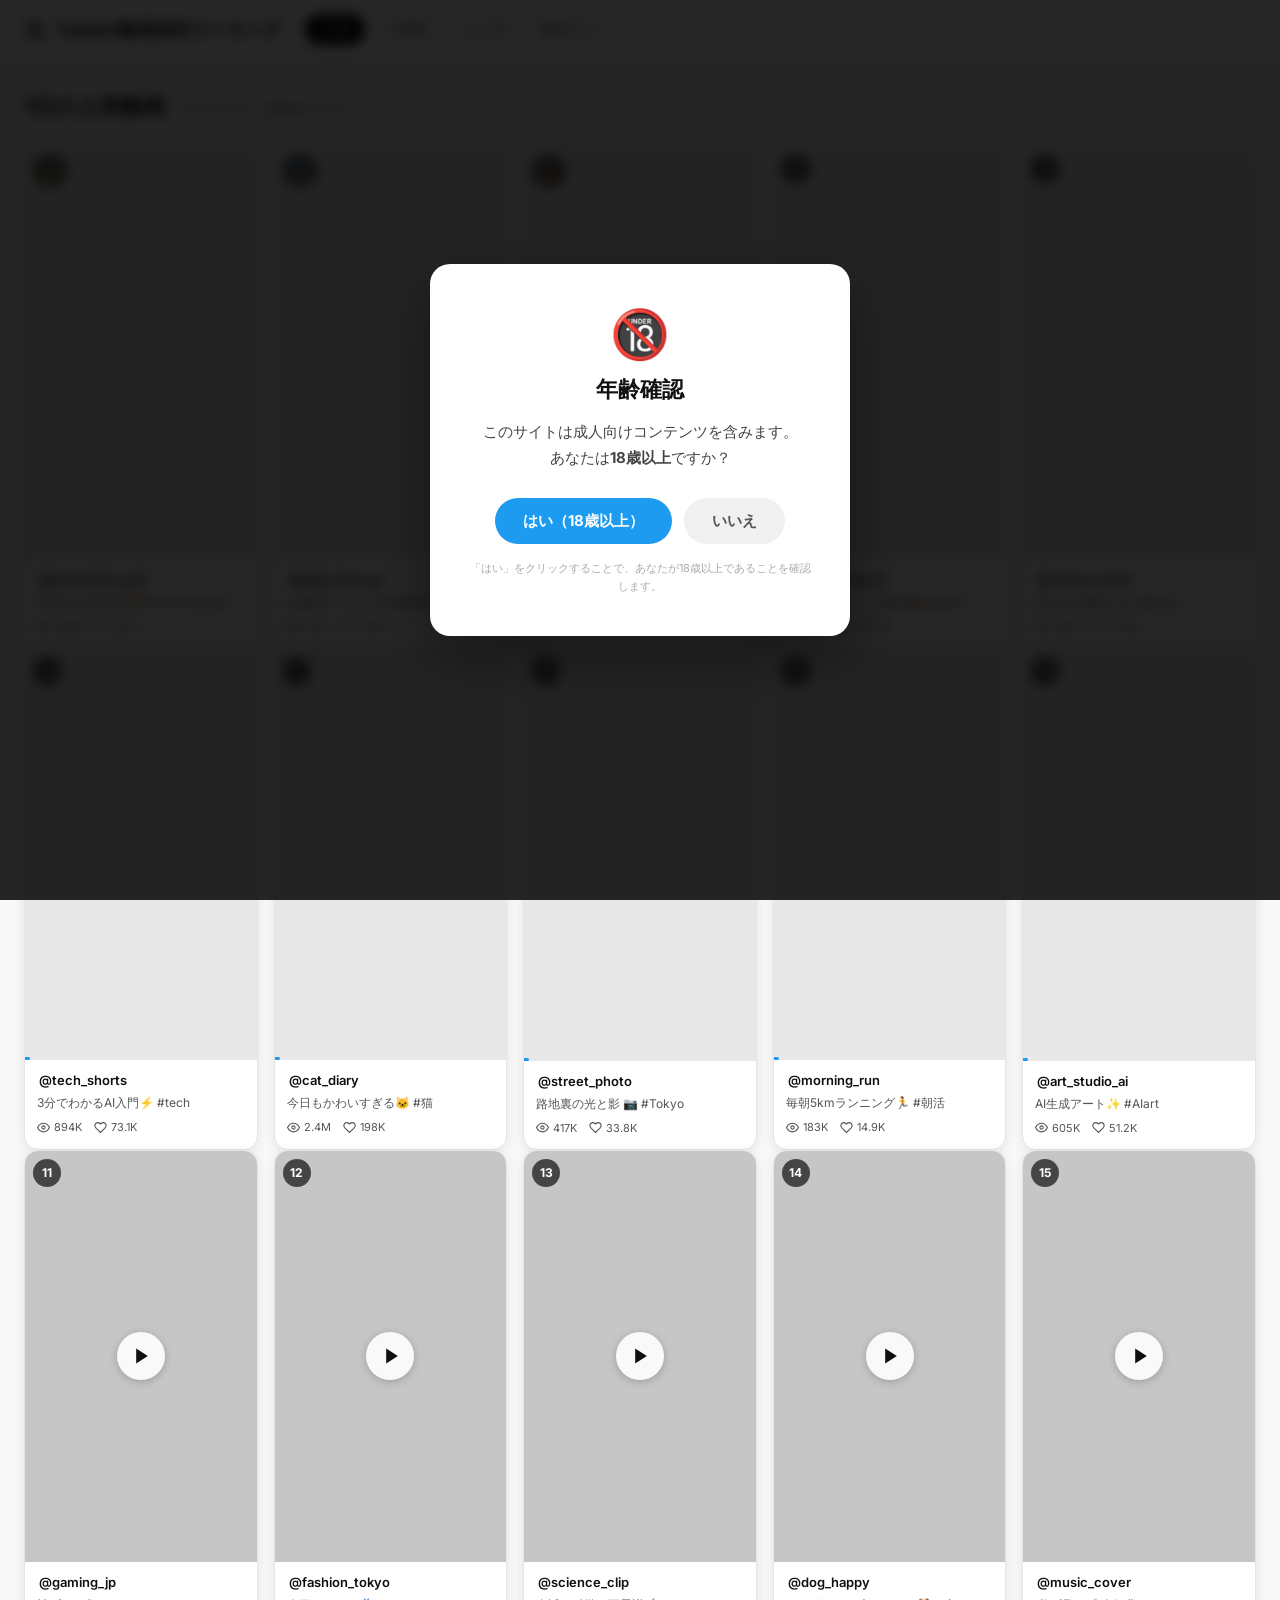
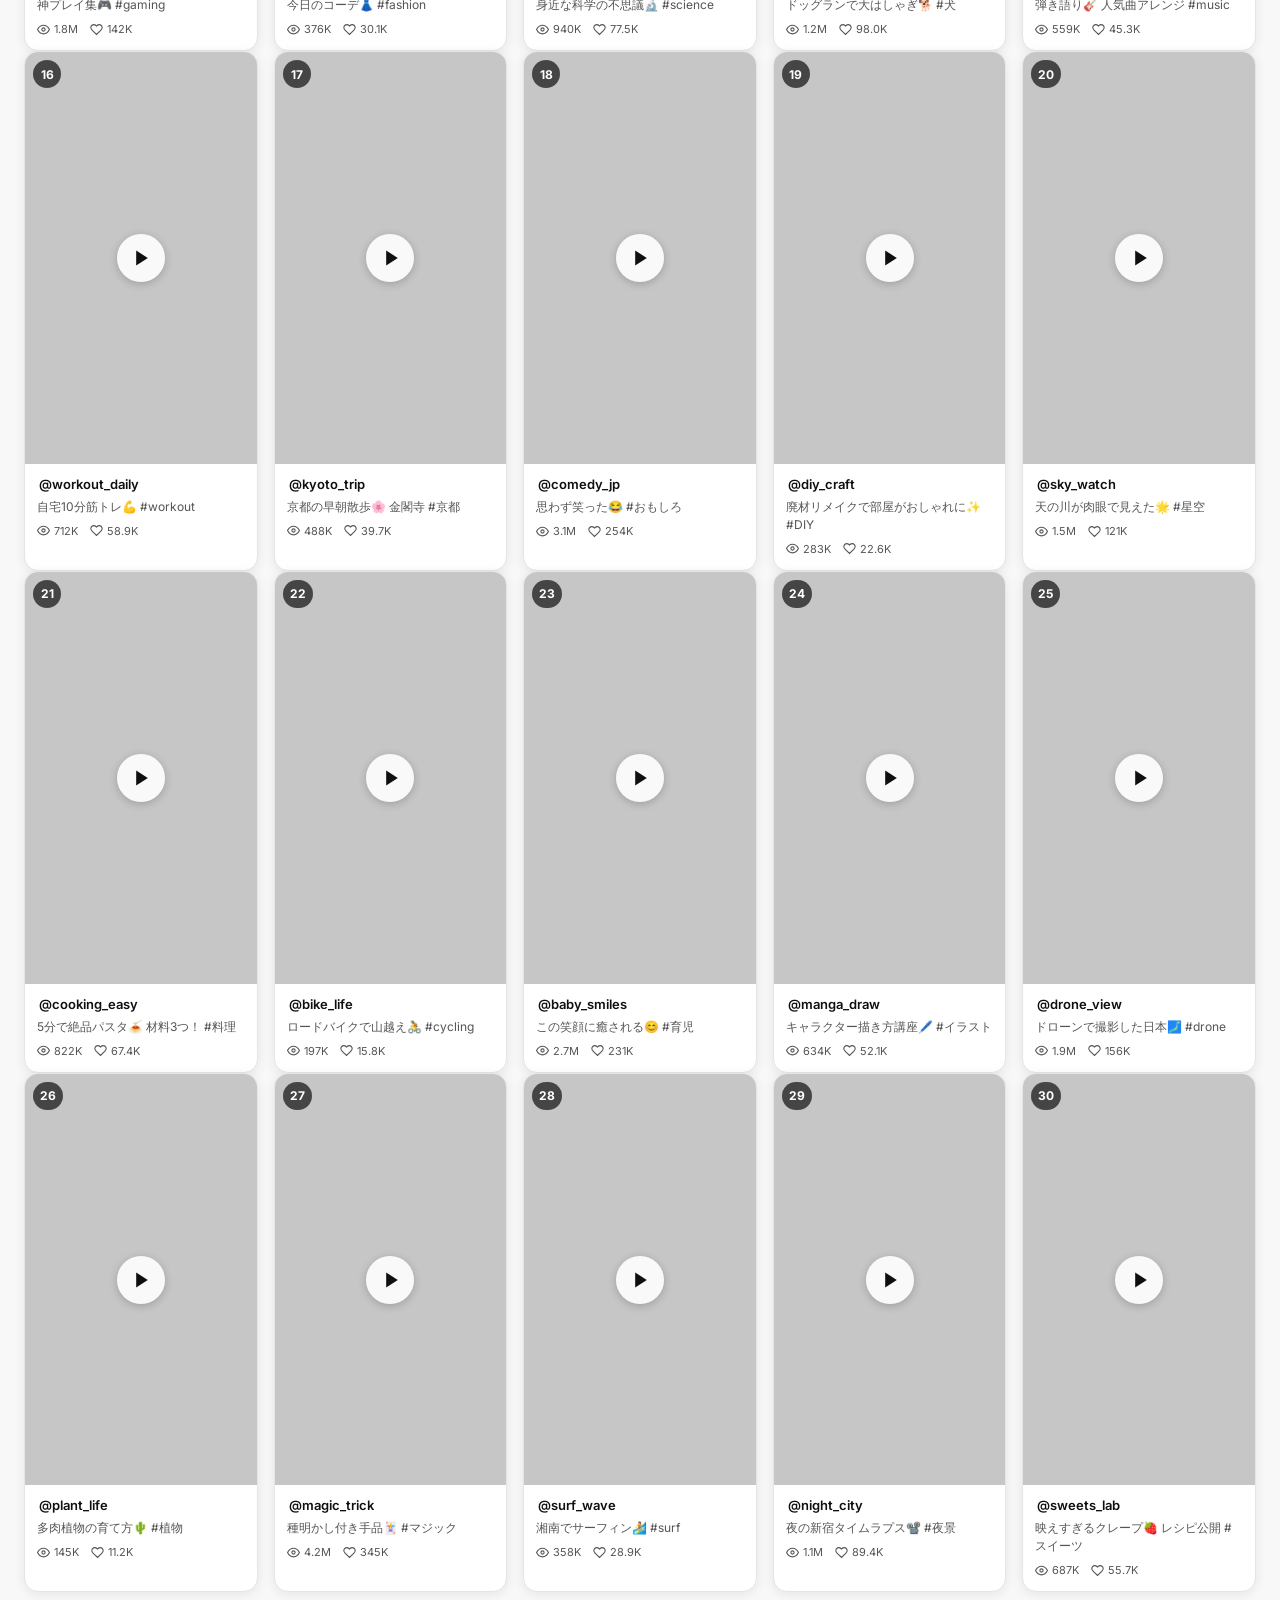
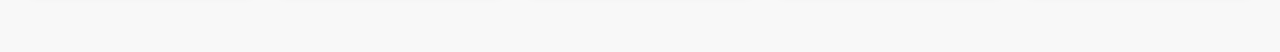
<file: index.html>
<!DOCTYPE html>
<html lang="ja">

<head>
  <meta charset="UTF-8" />
  <meta name="google-site-verification" content="Sk2YVxtyYbmy24uMKA7jjJyjYKhMI0NJybetHJk7RTs" />
  <meta name="viewport" content="width=device-width, initial-scale=1.0" />
  <title>X(Twitter)動画ランキング | 話題・バズり動画を毎日更新</title>
  <meta name="description" content="X(Twitter)で今話題の動画を毎日更新でランキング形式で紹介。1日・1週間・1ヶ月・殿堂入りの人気動画をまとめてチェック！最新のバズり動画を期間別ランキングで発見しよう。" />
  <meta name="keywords" content="Twitter動画, X動画, ツイッター動画, バズ動画, 話題動画, 動画ランキング" />
  <meta name="robots" content="index, follow" />

  <!-- Canonical URL（公開後にあなたのドメインに書き換えてください） -->
  <link rel="canonical" href="https://twvideo-rank.net/" />

  <!-- OGP（SNSシェア時の表示） -->
  <meta property="og:type" content="website" />
  <meta property="og:title" content="X(Twitter)動画ランキング | 話題・バズり動画を毎日更新" />
  <meta property="og:description" content="X（旧Twitter）で話題・バズっている動画を期間別ランキングで紹介！" />
  <meta property="og:url" content="https://twvideo-rank.net/" />
  <meta property="og:locale" content="ja_JP" />

  <!-- Twitter Card -->
  <meta name="twitter:card" content="summary_large_image" />
  <meta name="twitter:title" content="X(Twitter)動画ランキング" />
  <meta name="twitter:description" content="X（旧Twitter）で話題・バズっている動画を期間別ランキングで紹介！" />

  <!-- JSON-LD 構造化データ -->
  <script type="application/ld+json">
  {
    "@context": "https://schema.org",
    "@type": "WebSite",
    "name": "Twitter動画保存ランキング",
    "url": "https://twvideo-rank.net/",
    "description": "X（旧Twitter）で話題の動画を期間別ランキングで紹介するサイト",
    "inLanguage": "ja"
  }
  </script>

  <!-- Google Analytics 4 -->
  <script async src="https://www.googletagmanager.com/gtag/js?id=G-DD4HLRZR65"></script>
  <script>
    window.dataLayer = window.dataLayer || [];
    function gtag() { dataLayer.push(arguments); }
    gtag('js', new Date());
    gtag('config', 'G-DD4HLRZR65');
  </script>
  <link rel="preconnect" href="https://fonts.googleapis.com" />
  <link rel="preconnect" href="https://fonts.gstatic.com" crossorigin />
  <link href="https://fonts.googleapis.com/css2?family=Inter:wght@400;500;600;700&display=swap" rel="stylesheet" />
  <link rel="stylesheet" href="style.css" />
  <script type="text/javascript">
    (function(c,l,a,r,i,t,y){
        c[a]=c[a]||function(){(c[a].q=c[a].q||[]).push(arguments)};
        t=l.createElement(r);t.async=1;t.src="https://www.clarity.ms/tag/"+i;
        y=l.getElementsByTagName(r)[0];y.parentNode.insertBefore(t,y);
    })(window, document, "clarity", "script", "w5fmuq8g2q");
  </script>
</head>

<body>

  <!-- Header -->
  <header class="site-header">
    <div class="header-inner">
      <div class="logo">
        <svg class="logo-icon" viewBox="0 0 24 24" fill="currentColor" aria-hidden="true">
          <path
            d="M18.244 2.25h3.308l-7.227 8.26 8.502 11.24H16.17l-5.214-6.817L4.99 21.75H1.68l7.73-8.835L1.254 2.25H8.08l4.713 6.231zm-1.161 17.52h1.833L7.084 4.126H5.117z" />
        </svg>
        <span>Twitter動画保存ランキング</span>
      </div>
      <nav class="header-nav">
        <button class="filter-btn active" data-filter="today">１日</button>
        <button class="filter-btn" data-filter="week">１週間</button>
        <button class="filter-btn" data-filter="month">１ヶ月</button>
        <button class="filter-btn" data-filter="alltime">殿堂入り</button>
      </nav>
    </div>
  </header>

  <!-- Main Content -->
  <main class="main-content">
    <div class="section-header">
      <h1 class="section-title" id="sectionTitle">1日の人気動画</h1>
      <span class="section-subtitle">スクロールして動画をプレビュー</span>
    </div>
    <div id="gridWrapper">
      <!-- 5本ずつのvideo-gridとインラインバナーはscript.jsが動的生成 -->
    </div>
  </main>

  <!-- Banner: top-right (floats over content) -->
  <div id="bannerTopRight" class="banner-topright" style="display:none;"></div>

  <!-- Banner: bottom-center (floats over content) -->
  <div id="bannerBottomCenter" class="banner-bottomcenter" style="display:none;"></div>

  <!-- Age Gate -->
  <div id="ageGate" class="age-gate-overlay">
    <div class="age-gate-box">
      <div class="age-gate-icon">🔞</div>
      <h2 class="age-gate-title">年齢確認</h2>
      <p class="age-gate-body">このサイトは成人向けコンテンツを含みます。<br>あなたは<strong>18歳以上</strong>ですか？</p>
      <div class="age-gate-buttons">
        <button class="age-btn age-btn-yes" id="ageYes">はい（18歳以上）</button>
        <button class="age-btn age-btn-no" id="ageNo">いいえ</button>
      </div>
      <p class="age-gate-note">「はい」をクリックすることで、あなたが18歳以上であることを確認します。</p>
    </div>
  </div>

  <!-- Popup Ad Overlay -->

  <div id="popupOverlay" class="popup-overlay" style="display:none;">
    <div class="popup-box">
      <button class="popup-close" id="popupClose" aria-label="閉じる">✕</button>
      <div id="popupContent"></div>
    </div>
  </div>

  <script src="script.js"></script>
</body>

</html>
</file>
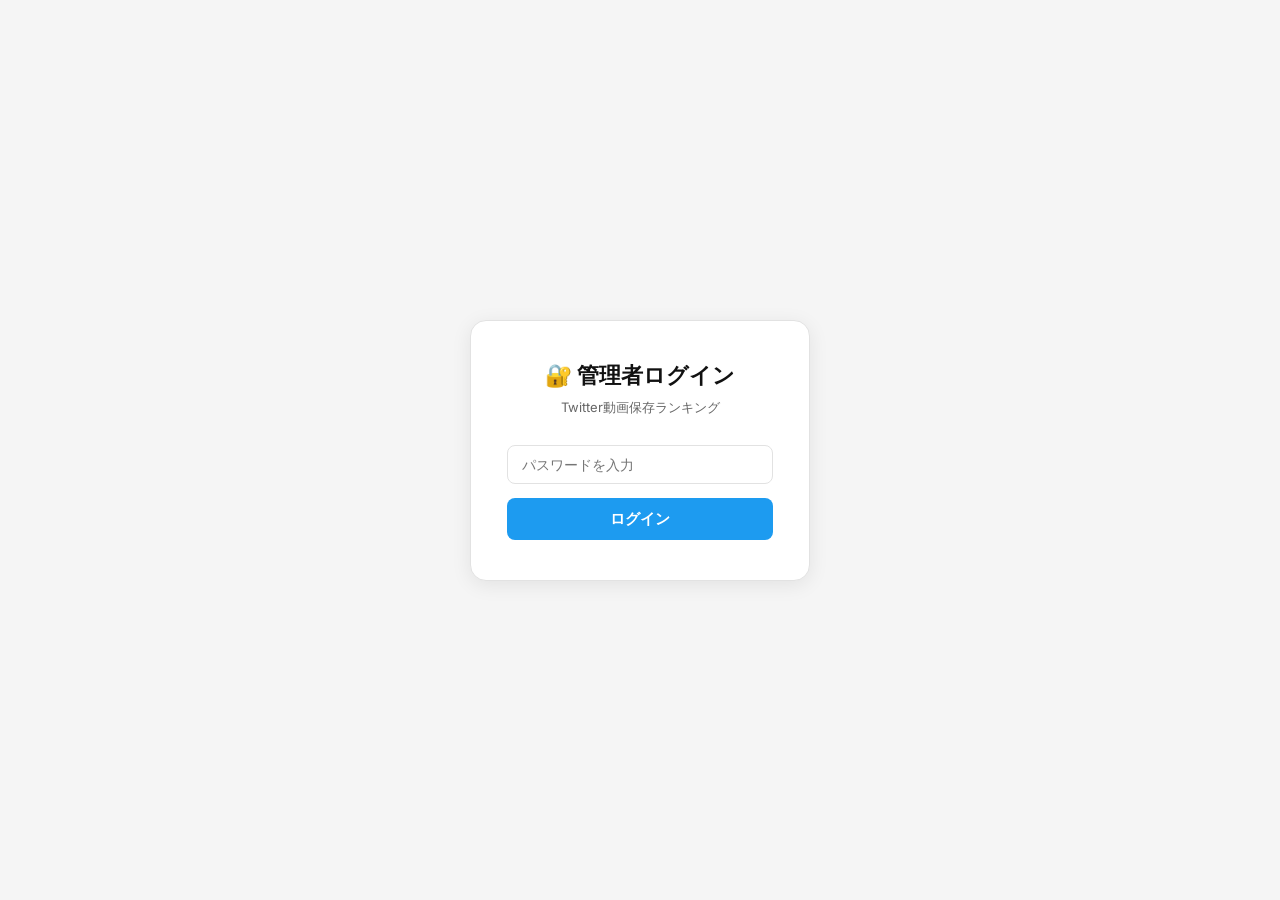
<file: admin.html>
<!DOCTYPE html>
<html lang="ja">

<head>
    <meta charset="UTF-8" />
    <meta name="viewport" content="width=device-width, initial-scale=1.0" />
    <title>管理画面 — Twitter動画保存ランキング</title>
    <link rel="preconnect" href="https://fonts.googleapis.com" />
    <link href="https://fonts.googleapis.com/css2?family=Inter:wght@400;500;600;700&display=swap" rel="stylesheet" />
    <style>
        *,
        *::before,
        *::after {
            box-sizing: border-box;
            margin: 0;
            padding: 0;
        }

        :root {
            --accent: #1d9bf0;
            --bg: #f5f5f5;
            --surface: #fff;
            --border: #e2e2e2;
            --text: #111;
            --text2: #666;
            --red: #e0245e;
            --green: #34c759;
            --font: 'Inter', sans-serif;
        }

        body {
            font-family: var(--font);
            background: var(--bg);
            color: var(--text);
            min-height: 100vh;
        }

        /* ===== Login ===== */
        #loginScreen {
            display: flex;
            align-items: center;
            justify-content: center;
            min-height: 100vh;
        }

        .login-box {
            background: var(--surface);
            border: 1px solid var(--border);
            border-radius: 16px;
            padding: 40px 36px;
            width: 340px;
            box-shadow: 0 4px 20px rgba(0, 0, 0, 0.08);
            text-align: center;
        }

        .login-logo {
            font-size: 22px;
            font-weight: 700;
            margin-bottom: 8px;
        }

        .login-sub {
            font-size: 13px;
            color: var(--text2);
            margin-bottom: 28px;
        }

        .login-box input[type="password"] {
            width: 100%;
            padding: 10px 14px;
            border: 1px solid var(--border);
            border-radius: 8px;
            font-size: 14px;
            font-family: var(--font);
            outline: none;
            margin-bottom: 14px;
            transition: border-color 0.15s;
        }

        .login-box input[type="password"]:focus {
            border-color: var(--accent);
        }

        .login-box button {
            width: 100%;
            padding: 11px;
            background: var(--accent);
            color: #fff;
            border: none;
            border-radius: 8px;
            font-size: 15px;
            font-weight: 600;
            font-family: var(--font);
            cursor: pointer;
            transition: opacity 0.15s;
        }

        .login-box button:hover {
            opacity: 0.85;
        }

        .login-error {
            color: var(--red);
            font-size: 13px;
            margin-top: 10px;
            display: none;
        }

        /* ===== Admin App ===== */
        #adminApp {
            display: none;
        }

        .admin-header {
            background: var(--surface);
            border-bottom: 1px solid var(--border);
            padding: 0 20px;
            height: 56px;
            display: flex;
            align-items: center;
            justify-content: space-between;
            position: sticky;
            top: 0;
            z-index: 10;
        }

        .admin-header h1 {
            font-size: 16px;
            font-weight: 700;
        }

        .admin-header-right {
            display: flex;
            align-items: center;
            gap: 10px;
        }

        .save-all-btn {
            background: var(--accent);
            color: #fff;
            border: none;
            border-radius: 999px;
            padding: 7px 20px;
            font-size: 13px;
            font-weight: 600;
            font-family: var(--font);
            cursor: pointer;
            transition: opacity 0.15s;
        }

        .save-all-btn:hover {
            opacity: 0.85;
        }

        .logout-btn {
            background: none;
            border: 1px solid var(--border);
            border-radius: 999px;
            padding: 6px 16px;
            font-size: 13px;
            color: var(--text2);
            font-family: var(--font);
            cursor: pointer;
            transition: background 0.15s;
        }

        .logout-btn:hover {
            background: #f0f0f0;
        }

        .view-site-link {
            font-size: 13px;
            color: var(--accent);
            text-decoration: none;
        }

        .view-site-link:hover {
            text-decoration: underline;
        }

        .admin-body {
            max-width: 1200px;
            margin: 0 auto;
            padding: 24px 16px 80px;
        }

        /* Mode Tabs */
        .mode-tabs {
            display: flex;
            gap: 4px;
            margin-bottom: 16px;
            background: #ebebeb;
            border-radius: 10px;
            padding: 4px;
            width: fit-content;
        }

        .mode-tab {
            padding: 7px 18px;
            border: none;
            background: transparent;
            font-size: 13px;
            font-weight: 600;
            font-family: var(--font);
            color: var(--text2);
            cursor: pointer;
            border-radius: 7px;
            transition: background 0.15s, color 0.15s;
        }

        .mode-tab.active {
            background: var(--surface);
            color: var(--text);
            box-shadow: 0 1px 4px rgba(0, 0, 0, 0.08);
        }

        /* Category Tabs */
        #catTabRow {
            display: flex;
            gap: 4px;
            margin-bottom: 20px;
            border-bottom: 1px solid var(--border);
        }

        .cat-tab {
            padding: 8px 18px;
            border: none;
            background: transparent;
            font-size: 14px;
            font-weight: 500;
            font-family: var(--font);
            color: var(--text2);
            cursor: pointer;
            border-bottom: 2px solid transparent;
            margin-bottom: -1px;
            transition: color 0.15s, border-color 0.15s;
        }

        .cat-tab.active {
            color: var(--accent);
            border-bottom-color: var(--accent);
        }

        /* Rank table */
        .table-header {
            display: grid;
            grid-template-columns: 52px 1fr 1fr 110px 70px 70px 80px;
            gap: 6px;
            padding: 0 0 8px;
            border-bottom: 2px solid var(--border);
            margin-bottom: 4px;
        }

        .table-header span {
            font-size: 11px;
            font-weight: 600;
            color: var(--text2);
            text-transform: uppercase;
            letter-spacing: .04em;
        }

        .rank-row {
            display: grid;
            grid-template-columns: 52px 1fr 1fr 110px 70px 70px 80px;
            gap: 6px;
            align-items: center;
            padding: 7px 0;
            border-bottom: 1px solid var(--border);
        }

        .rank-row:last-child {
            border-bottom: none;
        }

        .rank-num {
            font-size: 17px;
            font-weight: 700;
            text-align: center;
            color: var(--text2);
        }

        .rank-num.top3 {
            color: var(--accent);
        }

        .rank-row input[type="text"],
        .rank-row input[type="number"] {
            width: 100%;
            padding: 7px 9px;
            border: 1px solid var(--border);
            border-radius: 7px;
            font-size: 12px;
            font-family: var(--font);
            outline: none;
            transition: border-color 0.15s;
        }

        .rank-row input:focus {
            border-color: var(--accent);
        }

        .rank-row input::placeholder {
            color: #bbb;
        }

        .rank-row input.active-url {
            border-color: var(--green);
            background: #f0fdf4;
        }

        /* Preview field with fetch button */
        .preview-field {
            display: flex;
            align-items: center;
            gap: 4px;
        }

        .preview-field .preview-input {
            flex: 1;
            min-width: 0;
        }

        .fetch-btn {
            flex-shrink: 0;
            padding: 6px 8px;
            background: #f0f9ff;
            border: 1px solid #bae0fd;
            border-radius: 6px;
            font-size: 11px;
            font-weight: 600;
            font-family: var(--font);
            color: var(--accent);
            cursor: pointer;
            white-space: nowrap;
            transition: background 0.15s;
        }

        .fetch-btn:hover {
            background: #e0f2fe;
        }

        .fetch-btn:disabled {
            opacity: 0.5;
            cursor: default;
        }

        .time-input {

            text-align: center;
        }

        .row-status {
            font-size: 11px;
            color: #aaa;
            text-align: center;
        }

        .row-status.ok {
            color: var(--green);
            font-weight: 600;
        }

        /* Banner separator in video list */
        .banner-separator {
            background: #eff6ff;
            border: 1px solid #bfdbfe;
            border-radius: 7px;
            padding: 7px 14px;
            font-size: 12px;
            color: #3b82f6;
            margin: 6px 0;
            font-weight: 500;
        }

        /* Banner section */
        .banner-section {
            background: var(--surface);
            border: 1px solid var(--border);
            border-radius: 12px;
            padding: 18px 20px;
            margin-bottom: 14px;
        }

        .banner-title {
            font-size: 14px;
            font-weight: 700;
            margin-bottom: 12px;
        }

        .banner-fields {
            display: flex;
            flex-direction: column;
            gap: 8px;
        }

        .banner-fields label,
        .banner-slot-label {
            font-size: 11px;
            color: var(--text2);
            font-weight: 600;
            text-transform: uppercase;
            letter-spacing: .04em;
        }

        .hint-text {
            font-size: 10px;
            font-weight: 400;
            text-transform: none;
            letter-spacing: 0;
            color: #999;
        }

        textarea[data-key] {
            width: 100%;
            padding: 8px 10px;
            border: 1px solid var(--border);
            border-radius: 8px;
            font-size: 11px;
            font-family: monospace;
            outline: none;
            resize: vertical;
            transition: border-color 0.15s;
            line-height: 1.5;
        }

        textarea[data-key]:focus {
            border-color: var(--accent);
        }

        .toggle-label {
            display: flex;
            align-items: center;
            gap: 8px;
            font-size: 13px;
            color: var(--text);
            cursor: pointer;
            font-weight: 500;
            text-transform: none;
            letter-spacing: 0;
            padding: 2px 0;
        }

        .toggle-label input[type="checkbox"] {
            width: 15px;
            height: 15px;
            cursor: pointer;
        }

        /* Inline banner pair */
        .inline-banner-pair {
            display: grid;
            grid-template-columns: 1fr 1fr;
            gap: 14px;
        }

        .inline-banner-slot {
            display: flex;
            flex-direction: column;
            gap: 6px;
        }

        /* Toast */
        .toast {
            position: fixed;
            bottom: 24px;
            left: 50%;
            transform: translateX(-50%);
            background: #111;
            color: #fff;
            padding: 10px 24px;
            border-radius: 999px;
            font-size: 14px;
            opacity: 0;
            transition: opacity 0.3s;
            pointer-events: none;
            white-space: nowrap;
            z-index: 999;
        }

        .toast.show {
            opacity: 1;
        }

        @media (max-width: 800px) {

            .table-header,
            .rank-row {
                grid-template-columns: 44px 1fr 1fr;
            }

            .table-header span:nth-child(n+4),
            .rank-row>*:nth-child(n+4) {
                display: none;
            }

            .inline-banner-pair {
                grid-template-columns: 1fr;
            }
        }
    </style>
</head>

<body>

    <!-- Login -->
    <div id="loginScreen">
        <div class="login-box">
            <div class="login-logo">🔐 管理者ログイン</div>
            <p class="login-sub">Twitter動画保存ランキング</p>
            <input type="password" id="passwordInput" placeholder="パスワードを入力" />
            <button id="loginBtn">ログイン</button>
            <p class="login-error" id="loginError">パスワードが正しくありません</p>
        </div>
    </div>

    <!-- Admin App -->
    <div id="adminApp">
        <header class="admin-header">
            <h1>🎬 動画ランキング管理</h1>
            <div class="admin-header-right">
                <a href="index.html" class="view-site-link" target="_blank">→ サイトを見る</a>
                <button class="save-all-btn" id="saveAllBtn">💾 保存する</button>
                <button class="logout-btn" id="logoutBtn">ログアウト</button>
            </div>
        </header>

        <div class="admin-body">
            <!-- Mode Tabs -->
            <div class="mode-tabs">
                <button class="mode-tab active" data-mode="videos">📹 動画ランキング</button>
                <button class="mode-tab" data-mode="banners">🖼️ バナー広告</button>
                <button class="mode-tab" data-mode="github">⚙️ GitHub設定</button>
            </div>

            <!-- Category Tabs -->
            <div id="catTabRow">
                <button class="cat-tab active" data-cat="today">１日</button>
                <button class="cat-tab" data-cat="week">１週間</button>
                <button class="cat-tab" data-cat="month">１ヶ月</button>
                <button class="cat-tab" data-cat="alltime">殿堂入り</button>
            </div>

            <div id="rankList"></div>
        </div>
    </div>

    <div class="toast" id="toast"></div>
    <script src="admin.js"></script>
</body>

</html>
</file>
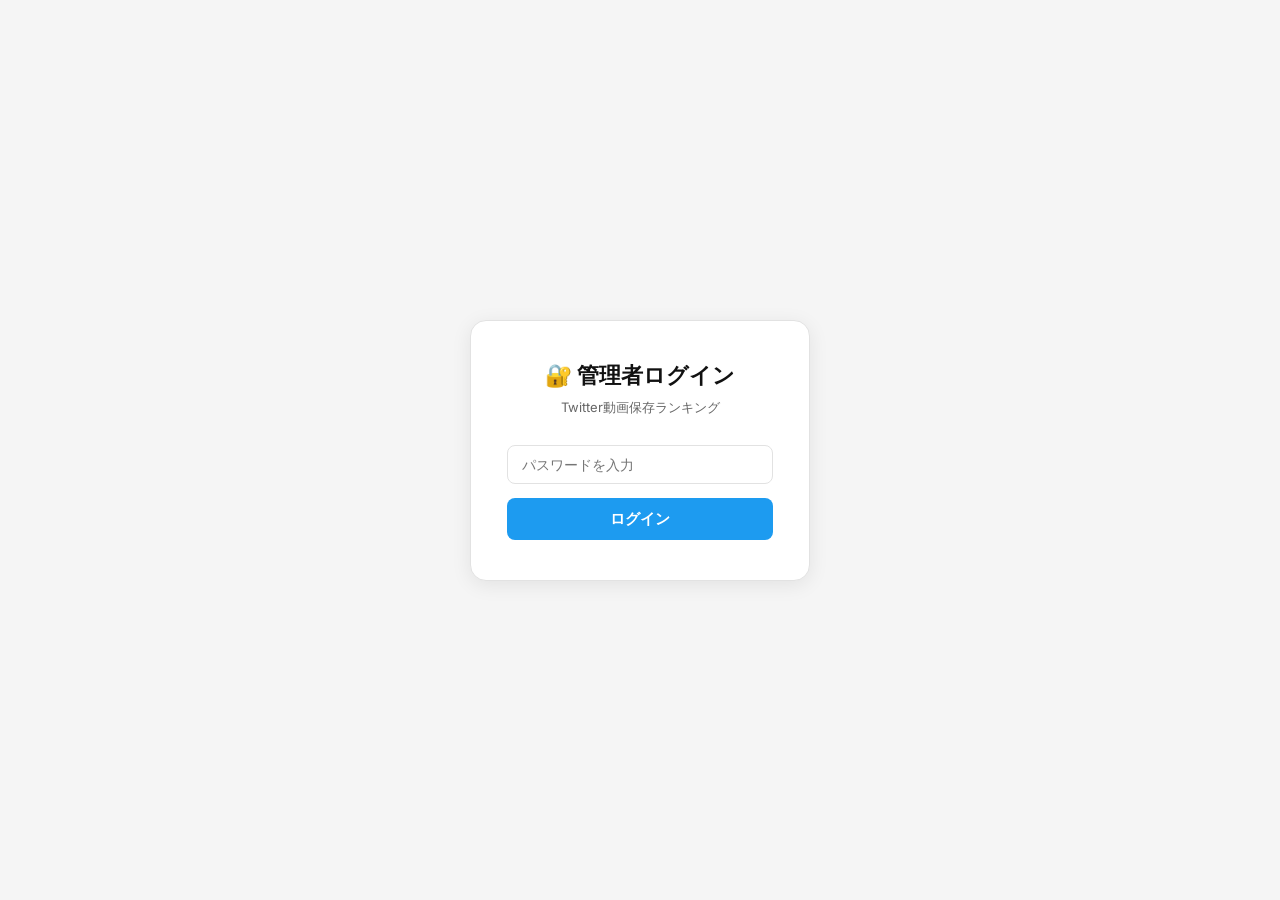
<file: panel-r4m9wq.html>
<!DOCTYPE html>
<html lang="ja">

<head>
    <meta charset="UTF-8" />
    <meta name="viewport" content="width=device-width, initial-scale=1.0" />
    <title>管理画面 — Twitter動画保存ランキング</title>
    <link rel="preconnect" href="https://fonts.googleapis.com" />
    <link href="https://fonts.googleapis.com/css2?family=Inter:wght@400;500;600;700&display=swap" rel="stylesheet" />
    <style>
        *,
        *::before,
        *::after {
            box-sizing: border-box;
            margin: 0;
            padding: 0;
        }

        :root {
            --accent: #1d9bf0;
            --bg: #f5f5f5;
            --surface: #fff;
            --border: #e2e2e2;
            --text: #111;
            --text2: #666;
            --red: #e0245e;
            --green: #34c759;
            --font: 'Inter', sans-serif;
        }

        body {
            font-family: var(--font);
            background: var(--bg);
            color: var(--text);
            min-height: 100vh;
        }

        /* ===== Login ===== */
        #loginScreen {
            display: flex;
            align-items: center;
            justify-content: center;
            min-height: 100vh;
        }

        .login-box {
            background: var(--surface);
            border: 1px solid var(--border);
            border-radius: 16px;
            padding: 40px 36px;
            width: 340px;
            box-shadow: 0 4px 20px rgba(0, 0, 0, 0.08);
            text-align: center;
        }

        .login-logo {
            font-size: 22px;
            font-weight: 700;
            margin-bottom: 8px;
        }

        .login-sub {
            font-size: 13px;
            color: var(--text2);
            margin-bottom: 28px;
        }

        .login-box input[type="password"] {
            width: 100%;
            padding: 10px 14px;
            border: 1px solid var(--border);
            border-radius: 8px;
            font-size: 14px;
            font-family: var(--font);
            outline: none;
            margin-bottom: 14px;
            transition: border-color 0.15s;
        }

        .login-box input[type="password"]:focus {
            border-color: var(--accent);
        }

        .login-box button {
            width: 100%;
            padding: 11px;
            background: var(--accent);
            color: #fff;
            border: none;
            border-radius: 8px;
            font-size: 15px;
            font-weight: 600;
            font-family: var(--font);
            cursor: pointer;
            transition: opacity 0.15s;
        }

        .login-box button:hover {
            opacity: 0.85;
        }

        .login-error {
            color: var(--red);
            font-size: 13px;
            margin-top: 10px;
            display: none;
        }

        /* ===== Admin App ===== */
        #adminApp {
            display: none;
        }

        .admin-header {
            background: var(--surface);
            border-bottom: 1px solid var(--border);
            padding: 0 20px;
            height: 56px;
            display: flex;
            align-items: center;
            justify-content: space-between;
            position: sticky;
            top: 0;
            z-index: 10;
        }

        .admin-header h1 {
            font-size: 16px;
            font-weight: 700;
        }

        .admin-header-right {
            display: flex;
            align-items: center;
            gap: 10px;
        }

        .save-all-btn {
            background: var(--accent);
            color: #fff;
            border: none;
            border-radius: 999px;
            padding: 7px 20px;
            font-size: 13px;
            font-weight: 600;
            font-family: var(--font);
            cursor: pointer;
            transition: opacity 0.15s;
        }

        .save-all-btn:hover {
            opacity: 0.85;
        }

        .logout-btn {
            background: none;
            border: 1px solid var(--border);
            border-radius: 999px;
            padding: 6px 16px;
            font-size: 13px;
            color: var(--text2);
            font-family: var(--font);
            cursor: pointer;
            transition: background 0.15s;
        }

        .logout-btn:hover {
            background: #f0f0f0;
        }

        .view-site-link {
            font-size: 13px;
            color: var(--accent);
            text-decoration: none;
        }

        .view-site-link:hover {
            text-decoration: underline;
        }

        .admin-body {
            max-width: 1200px;
            margin: 0 auto;
            padding: 24px 16px 80px;
        }

        /* Mode Tabs */
        .mode-tabs {
            display: flex;
            gap: 4px;
            margin-bottom: 16px;
            background: #ebebeb;
            border-radius: 10px;
            padding: 4px;
            width: fit-content;
        }

        .mode-tab {
            padding: 7px 18px;
            border: none;
            background: transparent;
            font-size: 13px;
            font-weight: 600;
            font-family: var(--font);
            color: var(--text2);
            cursor: pointer;
            border-radius: 7px;
            transition: background 0.15s, color 0.15s;
        }

        .mode-tab.active {
            background: var(--surface);
            color: var(--text);
            box-shadow: 0 1px 4px rgba(0, 0, 0, 0.08);
        }

        /* Category Tabs */
        #catTabRow {
            display: flex;
            gap: 4px;
            margin-bottom: 20px;
            border-bottom: 1px solid var(--border);
        }

        .cat-tab {
            padding: 8px 18px;
            border: none;
            background: transparent;
            font-size: 14px;
            font-weight: 500;
            font-family: var(--font);
            color: var(--text2);
            cursor: pointer;
            border-bottom: 2px solid transparent;
            margin-bottom: -1px;
            transition: color 0.15s, border-color 0.15s;
        }

        .cat-tab.active {
            color: var(--accent);
            border-bottom-color: var(--accent);
        }

        /* Rank table */
        .table-header {
            display: grid;
            grid-template-columns: 52px 1fr 1fr 110px 70px 70px 80px 60px;
            gap: 6px;
            padding: 0 0 8px;
            border-bottom: 2px solid var(--border);
            margin-bottom: 4px;
        }

        .table-header span {
            font-size: 11px;
            font-weight: 600;
            color: var(--text2);
            text-transform: uppercase;
            letter-spacing: .04em;
        }

        .rank-row {
            display: grid;
            grid-template-columns: 52px 1fr 1fr 110px 70px 70px 80px 60px;
            gap: 6px;
            align-items: center;
            padding: 7px 0;
            border-bottom: 1px solid var(--border);
        }

        .rank-row:last-child {
            border-bottom: none;
        }

        .rank-num {
            font-size: 17px;
            font-weight: 700;
            text-align: center;
            color: var(--text2);
        }

        .rank-num.top3 {
            color: var(--accent);
        }

        .rank-row input[type="text"],
        .rank-row input[type="number"] {
            width: 100%;
            padding: 7px 9px;
            border: 1px solid var(--border);
            border-radius: 7px;
            font-size: 12px;
            font-family: var(--font);
            outline: none;
            transition: border-color 0.15s;
        }

        .rank-row input:focus {
            border-color: var(--accent);
        }

        .rank-row input::placeholder {
            color: #bbb;
        }

        .rank-row input.active-url {
            border-color: var(--green);
            background: #f0fdf4;
        }

        /* Preview field with fetch button */
        .preview-field {
            display: flex;
            align-items: center;
            gap: 4px;
        }

        .preview-field .preview-input {
            flex: 1;
            min-width: 0;
        }

        .fetch-btn {
            flex-shrink: 0;
            padding: 6px 8px;
            background: #f0f9ff;
            border: 1px solid #bae0fd;
            border-radius: 6px;
            font-size: 11px;
            font-weight: 600;
            font-family: var(--font);
            color: var(--accent);
            cursor: pointer;
            white-space: nowrap;
            transition: background 0.15s;
        }

        .fetch-btn:hover {
            background: #e0f2fe;
        }

        .fetch-btn:disabled {
            opacity: 0.5;
            cursor: default;
        }

        .time-input {

            text-align: center;
        }

        .row-status {
            font-size: 11px;
            color: #aaa;
            text-align: center;
        }

        .row-status.ok {
            color: var(--green);
            font-weight: 600;
        }

        .click-count-cell {
            font-size: 12px;
            text-align: center;
            color: var(--accent);
            font-weight: 600;
        }

        /* Banner separator in video list */
        .banner-separator {
            background: #eff6ff;
            border: 1px solid #bfdbfe;
            border-radius: 7px;
            padding: 7px 14px;
            font-size: 12px;
            color: #3b82f6;
            margin: 6px 0;
            font-weight: 500;
        }

        /* Banner section */
        .banner-section {
            background: var(--surface);
            border: 1px solid var(--border);
            border-radius: 12px;
            padding: 18px 20px;
            margin-bottom: 14px;
        }

        .banner-title {
            font-size: 14px;
            font-weight: 700;
            margin-bottom: 12px;
        }

        .banner-fields {
            display: flex;
            flex-direction: column;
            gap: 8px;
        }

        .banner-fields label,
        .banner-slot-label {
            font-size: 11px;
            color: var(--text2);
            font-weight: 600;
            text-transform: uppercase;
            letter-spacing: .04em;
        }

        .hint-text {
            font-size: 10px;
            font-weight: 400;
            text-transform: none;
            letter-spacing: 0;
            color: #999;
        }

        textarea[data-key] {
            width: 100%;
            padding: 8px 10px;
            border: 1px solid var(--border);
            border-radius: 8px;
            font-size: 11px;
            font-family: monospace;
            outline: none;
            resize: vertical;
            transition: border-color 0.15s;
            line-height: 1.5;
        }

        textarea[data-key]:focus {
            border-color: var(--accent);
        }

        .toggle-label {
            display: flex;
            align-items: center;
            gap: 8px;
            font-size: 13px;
            color: var(--text);
            cursor: pointer;
            font-weight: 500;
            text-transform: none;
            letter-spacing: 0;
            padding: 2px 0;
        }

        .toggle-label input[type="checkbox"] {
            width: 15px;
            height: 15px;
            cursor: pointer;
        }

        /* Inline banner pair */
        .inline-banner-pair {
            display: grid;
            grid-template-columns: 1fr 1fr;
            gap: 14px;
        }

        .inline-banner-slot {
            display: flex;
            flex-direction: column;
            gap: 6px;
        }

        /* Toast */
        .toast {
            position: fixed;
            bottom: 24px;
            left: 50%;
            transform: translateX(-50%);
            background: #111;
            color: #fff;
            padding: 10px 24px;
            border-radius: 999px;
            font-size: 14px;
            opacity: 0;
            transition: opacity 0.3s;
            pointer-events: none;
            white-space: nowrap;
            z-index: 999;
        }

        .toast.show {
            opacity: 1;
        }

        @media (max-width: 800px) {

            .table-header,
            .rank-row {
                grid-template-columns: 44px 1fr 1fr;
            }

            .table-header span:nth-child(n+4),
            .rank-row>*:nth-child(n+4) {
                display: none;
            }

            .inline-banner-pair {
                grid-template-columns: 1fr;
            }
        }
    </style>
</head>

<body>

    <!-- Login -->
    <div id="loginScreen">
        <div class="login-box">
            <div class="login-logo">🔐 管理者ログイン</div>
            <p class="login-sub">Twitter動画保存ランキング</p>
            <input type="password" id="passwordInput" placeholder="パスワードを入力" />
            <button id="loginBtn">ログイン</button>
            <p class="login-error" id="loginError">パスワードが正しくありません</p>
        </div>
    </div>

    <!-- Admin App -->
    <div id="adminApp">
        <header class="admin-header">
            <h1>🎬 動画ランキング管理</h1>
            <div class="admin-header-right">
                <a href="index.html" class="view-site-link" target="_blank">→ サイトを見る</a>
                <button class="save-all-btn" id="saveAllBtn">💾 保存する</button>
                <button class="logout-btn" id="logoutBtn">ログアウト</button>
            </div>
        </header>

        <div class="admin-body">
            <!-- Mode Tabs -->
            <div class="mode-tabs">
                <button class="mode-tab active" data-mode="videos">📹 動画ランキング</button>
                <button class="mode-tab" data-mode="banners">🖼️ バナー広告</button>
                <button class="mode-tab" data-mode="github">⚙️ GitHub設定</button>
            </div>

            <!-- Category Tabs -->
            <div id="catTabRow">
                <button class="cat-tab active" data-cat="today">１日</button>
                <button class="cat-tab" data-cat="week">１週間</button>
                <button class="cat-tab" data-cat="month">１ヶ月</button>
                <button class="cat-tab" data-cat="alltime">殿堂入り</button>
            </div>

            <div id="rankList"></div>
        </div>
    </div>

    <div class="toast" id="toast"></div>
    <script src="admin.js"></script>
</body>

</html>
</file>
<file: style.css>
/* ===== Reset & Base ===== */
*,
*::before,
*::after {
  box-sizing: border-box;
  margin: 0;
  padding: 0;
}

:root {
  --color-bg: #f8f8f8;
  --color-surface: #ffffff;
  --color-border: #e5e5e5;
  --color-text-primary: #0f0f0f;
  --color-text-secondary: #555555;
  --color-accent: #1d9bf0;
  --color-accent-hover: #1a8cd8;
  --color-overlay: rgba(0, 0, 0, 0.55);
  --radius-card: 14px;
  --shadow-card: 0 2px 12px rgba(0, 0, 0, 0.08);
  --shadow-card-hover: 0 8px 28px rgba(0, 0, 0, 0.14);
  --font: 'Inter', sans-serif;
  --header-h: 60px;
}

html {
  scroll-behavior: smooth;
}

body {
  font-family: var(--font);
  background: var(--color-bg);
  color: var(--color-text-primary);
  min-height: 100vh;
  -webkit-font-smoothing: antialiased;
}

/* ===== Header ===== */
.site-header {
  position: sticky;
  top: 0;
  z-index: 100;
  background: rgba(255, 255, 255, 0.85);
  backdrop-filter: blur(12px);
  -webkit-backdrop-filter: blur(12px);
  border-bottom: 1px solid var(--color-border);
  height: var(--header-h);
}

.header-inner {
  max-width: 1400px;
  margin: 0 auto;
  padding: 0 24px;
  height: 100%;
  display: flex;
  align-items: center;
  gap: 24px;
}

.logo {
  display: flex;
  align-items: center;
  gap: 10px;
  font-size: 18px;
  font-weight: 700;
  color: var(--color-text-primary);
  text-decoration: none;
  white-space: nowrap;
}

.logo-icon {
  width: 22px;
  height: 22px;
  color: var(--color-text-primary);
}

.header-nav {
  display: flex;
  align-items: center;
  gap: 4px;
  flex: 1;
}

.filter-btn {
  text-decoration: none;
  color: var(--color-text-secondary);
  font-size: 14px;
  font-weight: 500;
  padding: 6px 16px;
  border-radius: 999px;
  border: none;
  background: transparent;
  cursor: pointer;
  font-family: var(--font);
  transition: background 0.18s, color 0.18s;
}

.filter-btn:hover {
  background: #f0f0f0;
  color: var(--color-text-primary);
}

.filter-btn.active {
  background: var(--color-text-primary);
  color: #fff;
}

.upload-btn {
  display: flex;
  align-items: center;
  gap: 7px;
  background: var(--color-accent);
  color: #fff;
  border: none;
  border-radius: 999px;
  padding: 8px 20px;
  font-size: 14px;
  font-weight: 600;
  font-family: var(--font);
  cursor: pointer;
  transition: background 0.18s, transform 0.12s;
  white-space: nowrap;
}

.upload-btn:hover {
  background: var(--color-accent-hover);
  transform: translateY(-1px);
}

.upload-btn svg {
  width: 16px;
  height: 16px;
}

/* ===== Main Layout ===== */
.main-content {
  max-width: 1400px;
  margin: 0 auto;
  padding: 32px 24px 60px;
}

.section-header {
  display: flex;
  align-items: baseline;
  gap: 14px;
  margin-bottom: 24px;
}

.section-title {
  font-size: 22px;
  font-weight: 700;
  color: var(--color-text-primary);
}

.section-subtitle {
  font-size: 13px;
  color: var(--color-text-secondary);
}

/* ===== Video Grid ===== */
.video-grid {
  display: grid;
  grid-template-columns: repeat(5, 1fr);
  gap: 16px;
}

/* ===== Video Card ===== */
.video-card {
  background: var(--color-surface);
  border-radius: var(--radius-card);
  overflow: hidden;
  box-shadow: var(--shadow-card);
  border: 1px solid var(--color-border);
  display: flex;
  flex-direction: column;
  cursor: pointer;
  transition: transform 0.22s cubic-bezier(.25, .8, .25, 1), box-shadow 0.22s;
  position: relative;
}

.video-card:hover {
  transform: translateY(-4px) scale(1.01);
  box-shadow: var(--shadow-card-hover);
}

/* 縦型 9:16 ratio */
.video-thumb {
  position: relative;
  width: 100%;
  aspect-ratio: 9 / 16;
  background: #e8e8e8;
  overflow: hidden;
  flex-shrink: 0;
}

.video-thumb video {
  width: 100%;
  height: 100%;
  object-fit: cover;
  display: block;
  pointer-events: none;
}

/* Play icon overlay (shown when paused) */
.play-overlay {
  position: absolute;
  inset: 0;
  display: flex;
  align-items: center;
  justify-content: center;
  background: rgba(0, 0, 0, 0.15);
  opacity: 1;
  transition: opacity 0.2s;
}

.play-overlay.hidden {
  opacity: 0;
}

.play-icon {
  width: 48px;
  height: 48px;
  background: rgba(255, 255, 255, 0.9);
  border-radius: 50%;
  display: flex;
  align-items: center;
  justify-content: center;
  box-shadow: 0 2px 8px rgba(0, 0, 0, 0.2);
}

.play-icon svg {
  width: 20px;
  height: 20px;
  margin-left: 3px;
  color: var(--color-text-primary);
}

/* X badge (top-right corner of thumb) */
.x-badge {
  position: absolute;
  top: 10px;
  right: 10px;
  width: 30px;
  height: 30px;
  background: rgba(255, 255, 255, 0.9);
  border-radius: 50%;
  display: flex;
  align-items: center;
  justify-content: center;
  box-shadow: 0 1px 6px rgba(0, 0, 0, 0.15);
  opacity: 0;
  transform: scale(0.8);
  transition: opacity 0.2s, transform 0.2s;
}

.x-badge svg {
  width: 14px;
  height: 14px;
  color: var(--color-text-primary);
}

.video-card:hover .x-badge {
  opacity: 1;
  transform: scale(1);
}

/* Rank badge (top-left corner) */
.rank-badge {
  position: absolute;
  top: 8px;
  left: 8px;
  min-width: 28px;
  height: 28px;
  background: rgba(0, 0, 0, 0.65);
  color: #fff;
  border-radius: 999px;
  display: flex;
  align-items: center;
  justify-content: center;
  font-size: 12px;
  font-weight: 700;
  padding: 0 7px;
  backdrop-filter: blur(4px);
  -webkit-backdrop-filter: blur(4px);
}

.rank-badge.rank-top3 {
  font-size: 16px;
  min-width: 32px;
  height: 32px;
  background: rgba(0, 0, 0, 0.55);
}

/* Empty state */
.empty-msg {
  grid-column: 1 / -1;
  text-align: center;
  padding: 80px 20px;
  color: var(--color-text-secondary);
  font-size: 15px;
}

/* Preview progress bar */
.preview-bar {
  position: absolute;
  bottom: 0;
  left: 0;
  height: 3px;
  width: 0%;
  background: var(--color-accent);
  transition: width linear;
  border-radius: 0 2px 2px 0;
}

/* Card info area */
.card-info {
  padding: 12px 12px 14px;
  display: flex;
  flex-direction: column;
  gap: 6px;
}

.card-user {
  display: flex;
  align-items: center;
  gap: 6px;
  padding: 0 2px;
}


.avatar {
  display: none;
}

.user-name {

  font-size: 13px;
  font-weight: 600;
  color: var(--color-text-primary);
  white-space: nowrap;
  overflow: hidden;
  text-overflow: ellipsis;
}

.card-caption {
  font-size: 12px;
  color: var(--color-text-secondary);
  line-height: 1.5;
  display: -webkit-box;
  -webkit-line-clamp: 2;
  line-clamp: 2;
  -webkit-box-orient: vertical;
  overflow: hidden;
}

.card-meta {
  display: flex;
  align-items: center;
  gap: 12px;
  margin-top: 2px;
}

.meta-item {
  display: flex;
  align-items: center;
  gap: 4px;
  font-size: 11px;
  color: var(--color-text-secondary);
}

.meta-item svg {
  width: 13px;
  height: 13px;
}

/* ===== Grid wrapper ===== */
#gridWrapper {
  display: flex;
  flex-direction: column;
  gap: 0;
}

/* ===== Inline Banner Row (after every 5 videos) ===== */
.inline-banner-row {
  display: flex;
  justify-content: center;
  align-items: flex-start;
  gap: 24px;
  padding: 20px 0;
  border-top: 1px solid var(--color-border);
  border-bottom: 1px solid var(--color-border);
  margin: 4px 0 8px;
  flex-wrap: wrap;
  /* 行幅を超えたら折り返す（900pxバナーが縮小されないよう） */
}

.inline-banner-cell {
  flex: 0 1 auto;
  min-width: 0;
  max-width: 960px;
  line-height: 0;
  overflow: hidden;
}

/* アフィリエイトHTMLのimgタグにwidth属性があっても強制的に収める */
.inline-banner-cell img {
  max-width: 100% !important;
  width: auto !important;
  height: auto !important;
  display: block;
  border-radius: 4px;
}

.inline-banner-cell a {
  display: block;
  line-height: 0;
}

@media (max-width: 560px) {
  .inline-banner-row {
    gap: 16px;
    padding: 12px 0;
  }

  .inline-banner-cell {
    max-width: 200px;
  }
}


/* ===== Floating Banners ===== */
.banner-topright {
  position: fixed;
  top: 70px;
  right: 16px;
  z-index: 90;
  border-radius: 10px;
  overflow: hidden;
  box-shadow: 0 4px 20px rgba(0, 0, 0, 0.18);
  max-width: 200px;
}

.banner-bottomcenter {
  position: fixed;
  bottom: 20px;
  left: 50%;
  transform: translateX(-50%);
  z-index: 90;
  border-radius: 10px;
  overflow: hidden;
  box-shadow: 0 4px 20px rgba(0, 0, 0, 0.18);
  max-width: 480px;
  width: 300px;
}

.banner-topright img,
.banner-bottomcenter img {
  max-width: 100% !important;
  width: 100% !important;
  height: auto !important;
  display: block;
}

.banner-topright a,
.banner-bottomcenter a {
  display: block;
  line-height: 0;
}

.banner-close {
  position: absolute;
  top: 4px;
  right: 4px;
  background: rgba(0, 0, 0, 0.55);
  color: #fff;
  border: none;
  border-radius: 50%;
  width: 22px;
  height: 22px;
  font-size: 11px;
  cursor: pointer;
  display: flex;
  align-items: center;
  justify-content: center;
  line-height: 1;
  transition: background 0.15s;
}

.banner-close:hover {
  background: rgba(0, 0, 0, 0.8);
}

/* ===== Age Gate ===== */
.age-gate-overlay {
  position: fixed;
  inset: 0;
  background: rgba(0, 0, 0, 0.85);
  z-index: 2000;
  display: flex;
  align-items: center;
  justify-content: center;
  backdrop-filter: blur(6px);
  -webkit-backdrop-filter: blur(6px);
}

.age-gate-box {
  background: #fff;
  border-radius: 20px;
  padding: 40px 36px;
  max-width: 420px;
  width: 90vw;
  text-align: center;
  box-shadow: 0 20px 60px rgba(0, 0, 0, 0.4);
  animation: slideUp 0.3s ease;
}

@keyframes slideUp {
  from {
    opacity: 0;
    transform: translateY(20px);
  }

  to {
    opacity: 1;
    transform: translateY(0);
  }
}

.age-gate-icon {
  font-size: 48px;
  margin-bottom: 12px;
}

.age-gate-title {
  font-size: 22px;
  font-weight: 700;
  color: #111;
  margin-bottom: 14px;
}

.age-gate-body {
  font-size: 15px;
  color: #444;
  line-height: 1.7;
  margin-bottom: 28px;
}

.age-gate-buttons {
  display: flex;
  gap: 12px;
  justify-content: center;
  margin-bottom: 16px;
}

.age-btn {
  padding: 13px 28px;
  border: none;
  border-radius: 999px;
  font-size: 15px;
  font-weight: 700;
  font-family: 'Inter', sans-serif;
  cursor: pointer;
  transition: opacity 0.15s, transform 0.1s;
}

.age-btn:hover {
  opacity: 0.85;
  transform: scale(1.03);
}

.age-btn-yes {
  background: #1d9bf0;
  color: #fff;
  min-width: 160px;
}

.age-btn-no {
  background: #f0f0f0;
  color: #555;
  min-width: 100px;
}

.age-gate-note {
  font-size: 11px;
  color: #aaa;
  line-height: 1.6;
}

/* ===== Popup Ad Overlay ===== */

.popup-overlay {
  position: fixed;
  inset: 0;
  background: rgba(0, 0, 0, 0.72);
  z-index: 1000;
  display: flex;
  align-items: center;
  justify-content: center;
  animation: fadeIn 0.3s ease;
}

@keyframes fadeIn {
  from {
    opacity: 0;
  }

  to {
    opacity: 1;
  }
}

.popup-box {
  position: relative;
  background: transparent;
  max-width: 90vw;
  max-height: 90vh;
  display: flex;
  align-items: center;
  justify-content: center;
}

#popupContent {
  line-height: 0;
}

#popupContent img {
  max-width: 90vw;
  max-height: 85vh;
  height: auto;
  display: block;
  border-radius: 8px;
}

#popupContent a {
  display: block;
  line-height: 0;
}

.popup-close {
  position: absolute;
  top: -14px;
  right: -14px;
  width: 32px;
  height: 32px;
  background: #fff;
  border: none;
  border-radius: 50%;
  font-size: 14px;
  font-weight: 700;
  cursor: pointer;
  z-index: 1001;
  display: flex;
  align-items: center;
  justify-content: center;
  box-shadow: 0 2px 8px rgba(0, 0, 0, 0.3);
  transition: background 0.15s, transform 0.15s;
}

.popup-close:hover {
  background: #f0f0f0;
  transform: scale(1.1);
}

/* admin link styled same as upload-btn */

a.upload-btn {
  text-decoration: none;
  display: flex;
  align-items: center;
  gap: 6px;
}

/* ===== Responsive: Tablet ===== */
@media (max-width: 768px) {
  .header-nav {
    gap: 2px;
  }

  .filter-btn {
    font-size: 12px;
    padding: 5px 10px;
  }

  #gridWrapper {
    display: block;
    scroll-snap-type: unset;
    overflow-y: unset;
    height: auto;
  }

  .video-card {
    height: auto;
    scroll-snap-align: unset;
    width: auto;
    margin: 0;
  }

  .video-grid {
    display: grid;
    grid-template-columns: 1fr 1fr;
    gap: 12px;
    padding: 0 12px;
  }

  .video-thumb {
    aspect-ratio: 9 / 16;
  }

  .main-content {
    padding: 20px 14px 40px;
  }

  /* タブレットでは右上バナーを小さめに */
  .banner-topright {
    max-width: 150px;
  }

  .inline-banner-row {
    flex-direction: column;
    align-items: center;
  }

  .inline-banner-cell {
    width: 100%;
    text-align: center;
  }

  .inline-banner-cell img {
    width: 100% !important;
    height: auto !important;
    max-width: 100% !important;
    min-width: 100% !important;
  }

  .inline-banner-cell a {
    display: block;
    width: 100%;
  }

  .inline-banner-row * {
    width: 100% !important;
    max-width: 100% !important;
    height: auto !important;
  }

  .header-nav {
    flex-wrap: wrap;
    justify-content: center;
  }

  .filter-btn {
    font-size: 11px;
    padding: 4px 8px;
  }
}

/* ===== Responsive: Smartphone (480px以下) ===== */
@media (max-width: 480px) {

  /* ヘッダー: 横スクロールで縦折れ解消 */
  .header-inner {
    padding: 0 10px;
    gap: 6px;
  }

  .logo span {
    font-size: 13px;
  }

  .header-nav {
    overflow-x: auto;
    -webkit-overflow-scrolling: touch;
    flex-wrap: nowrap;
    gap: 4px;
    scrollbar-width: none;
  }

  .header-nav::-webkit-scrollbar {
    display: none;
  }

  .filter-btn {
    font-size: 12px;
    padding: 6px 12px;
    white-space: nowrap;
    flex-shrink: 0;
  }

  .upload-btn {
    padding: 7px 10px;
    font-size: 12px;
    white-space: nowrap;
    flex-shrink: 0;
  }

  /* 動画グリッド: 2カラム固定 */
  .video-grid {
    grid-template-columns: 1fr 1fr;
    gap: 8px;
    padding: 0 8px;
  }

  .main-content {
    padding: 14px 8px 100px;
  }

  .card-info {
    padding: 8px 8px 10px;
  }

  .card-caption {
    font-size: 11px;
  }

  /* 右上バナー: スマホでは非表示（画面を塞ぐため） */
  .banner-topright {
    display: none !important;
  }

  /* 中央下バナー: よりコンパクトに */
  .banner-bottomcenter {
    bottom: 10px;
    max-width: 320px;
    width: 92vw;
    border-radius: 8px;
  }

  /* インラインバナー: 小さめに */
  .inline-banner-row {
    gap: 12px;
    padding: 10px 0;
  }

  .inline-banner-cell {
    width: 160px;
    max-width: 160px;
  }

  .header-nav {
    flex-wrap: wrap;
    justify-content: center;
    gap: 2px;
  }

  .filter-btn {
    font-size: 10px;
    padding: 3px 6px;
  }

  .logo span {
    font-size: 11px;
  }

  .header-nav {
    flex-wrap: wrap;
    justify-content: center;
    gap: 2px;
  }

  .filter-btn {
    font-size: 12px;
    padding: 5px 10px;
    flex: 1;
    text-align: center;
    min-width: 60px;
  }
}

/* 左下固定バナー */
.banner-bottomcenter {
  position: fixed;
  bottom: 20px;
  left: 20px;
  right: auto;
  transform: none;
  max-width: 300px;
  width: 300px;
  z-index: 9999;
}
</file>
